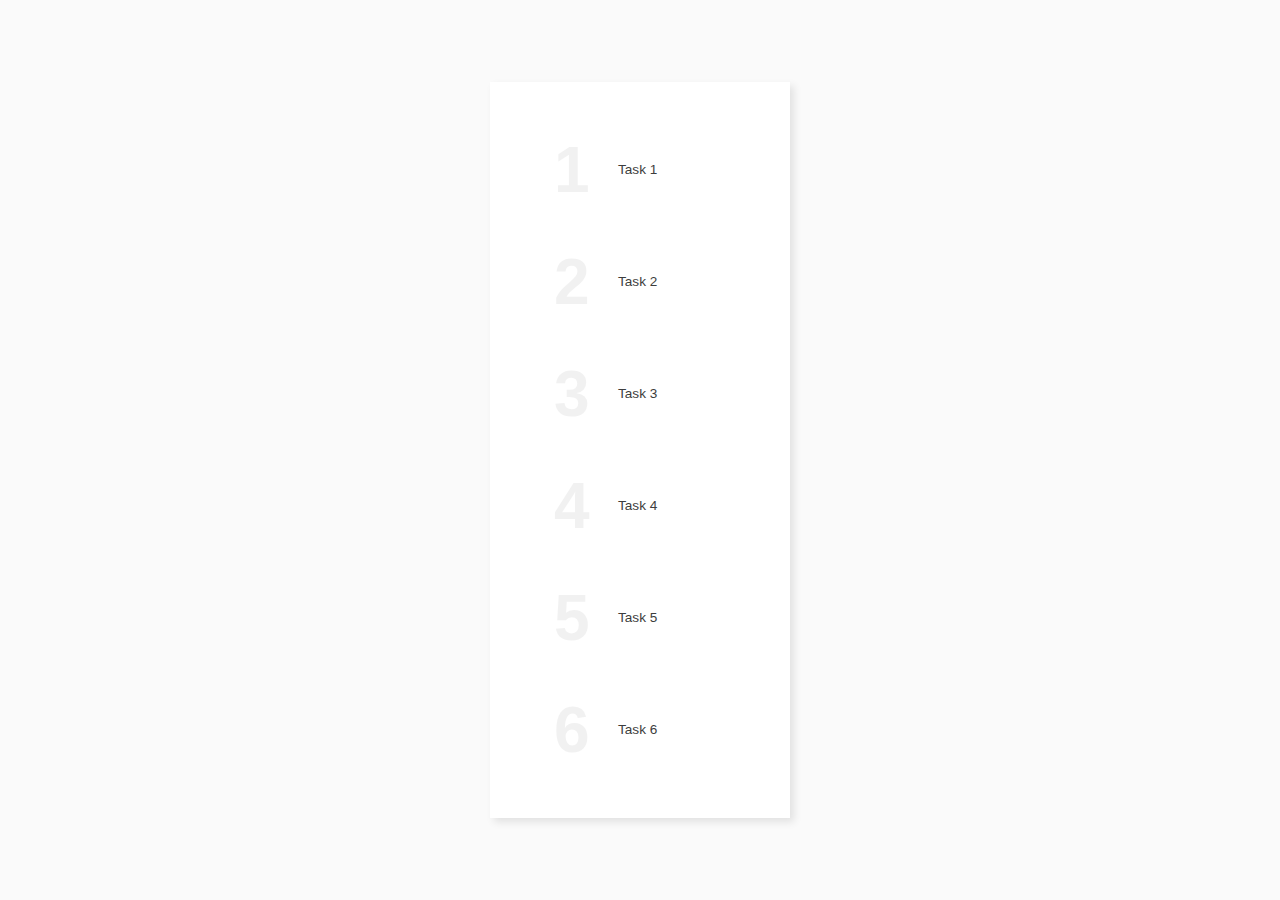
<file: index.html>
<!DOCTYPE html>
<html lang="en">
  <head>
    <meta charset="UTF-8" />
    <meta http-equiv="X-UA-Compatible" content="IE=edge" />
    <meta name="viewport" content="width=device-width, initial-scale=1.0" />
    <title>Homework 7</title>
    <link rel="stylesheet" href="./css/common.css" />
    <link rel="stylesheet" href="./css/index.css" />
  </head>
  <body>
    <ul>
      <li><a href="./task-1.html">Task 1</a></li>
      <li><a href="./task-2.html">Task 2</a></li>
      <li><a href="./task-3.html">Task 3</a></li>
      <li><a href="./task-4.html">Task 4</a></li>
      <li><a href="./task-5.html">Task 5</a></li>
      <li><a href="./task-6.html">Task 6</a></li>
    </ul>
  </body>
</html>
</file>
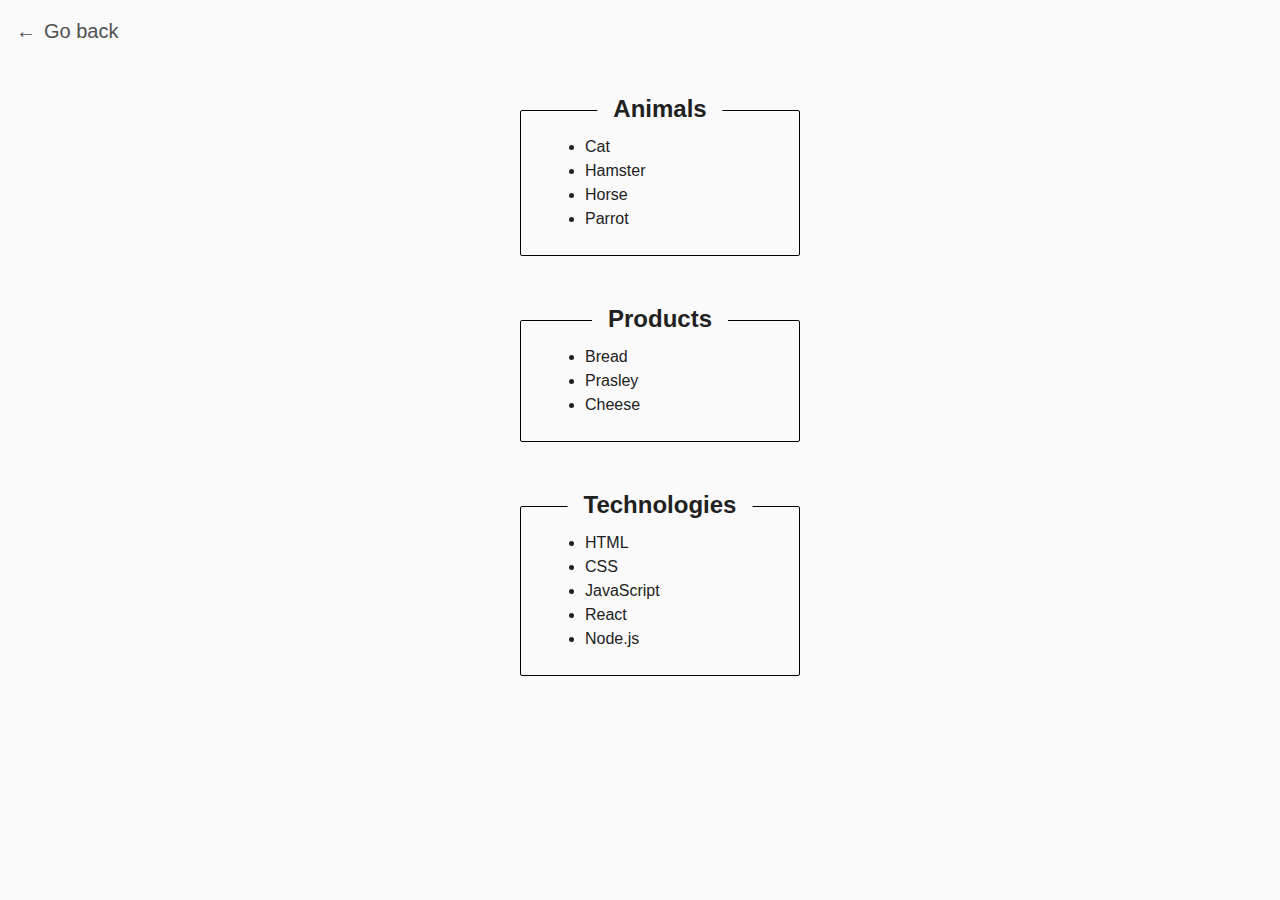
<file: task-1.html>
<!DOCTYPE html>
<html lang="en">
  <head>
    <meta charset="UTF-8" />
    <meta http-equiv="X-UA-Compatible" content="IE=edge" />
    <meta name="viewport" content="width=device-width, initial-scale=1.0" />
    <title>Task 1</title>
    <link rel="stylesheet" href="./css/common.css" />
    <link rel="stylesheet" href="./css/task-1.css" />
  </head>
  <body>
    <p><a href="./index.html">Go back</a></p>

    <ul id="categories">
      <li class="item">
        <h2>Animals</h2>

        <ul>
          <li>Cat</li>
          <li>Hamster</li>
          <li>Horse</li>
          <li>Parrot</li>
        </ul>
      </li>
      <li class="item">
        <h2>Products</h2>

        <ul>
          <li>Bread</li>
          <li>Prasley</li>
          <li>Cheese</li>
        </ul>
      </li>
      <li class="item">
        <h2>Technologies</h2>

        <ul>
          <li>HTML</li>
          <li>CSS</li>
          <li>JavaScript</li>
          <li>React</li>
          <li>Node.js</li>
        </ul>
      </li>
    </ul>

    <script src="./js/task-1.js" type="module"></script>
  </body>
</html>
</file>
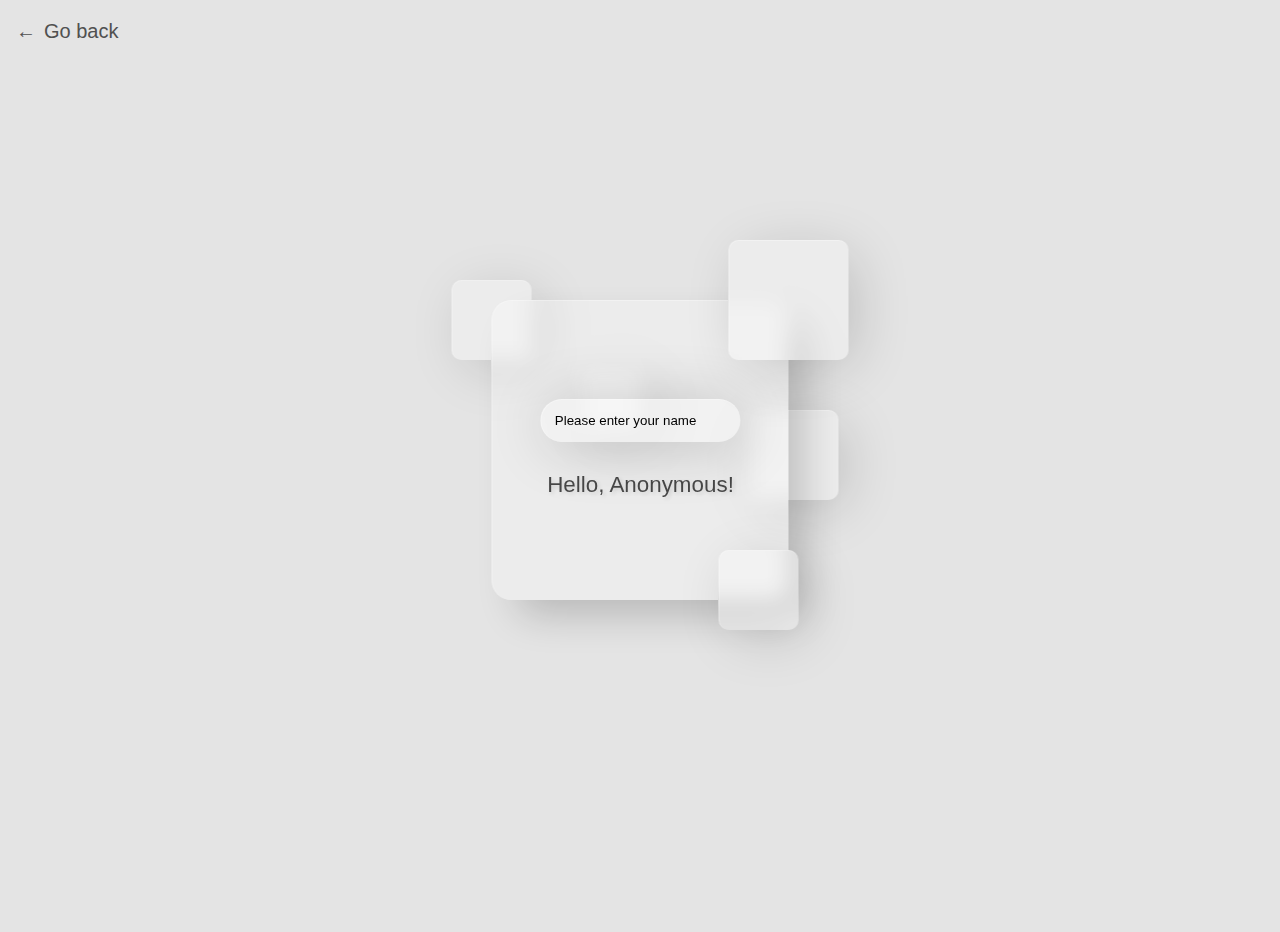
<file: task-3.html>
<!DOCTYPE html>
<html lang="en">
  <head>
    <meta charset="UTF-8" />
    <meta http-equiv="X-UA-Compatible" content="IE=edge" />
    <meta name="viewport" content="width=device-width, initial-scale=1.0" />
    <title>Task 3</title>
    <link rel="stylesheet" href="./css/common.css" />
    <link rel="stylesheet" href="./css/task-3.css" />
  </head>
  <body>
    <p><a href="./index.html">Go back</a></p>

    <div class="container">
      <div class="form">
        <input
          type="text"
          id="name-input"
          placeholder="Please enter your name"
        />
        <h1>Hello, <span id="name-output">Anonymous</span>!</h1>
      </div>

      <div class="drops">
        <div class="drop drop-1"></div>
        <div class="drop drop-2"></div>
        <div class="drop drop-3"></div>
        <div class="drop drop-4"></div>
        <div class="drop drop-5"></div>
      </div>
    </div>

    <script src="./js/task-3.js" type="module"></script>
  </body>
</html>
</file>
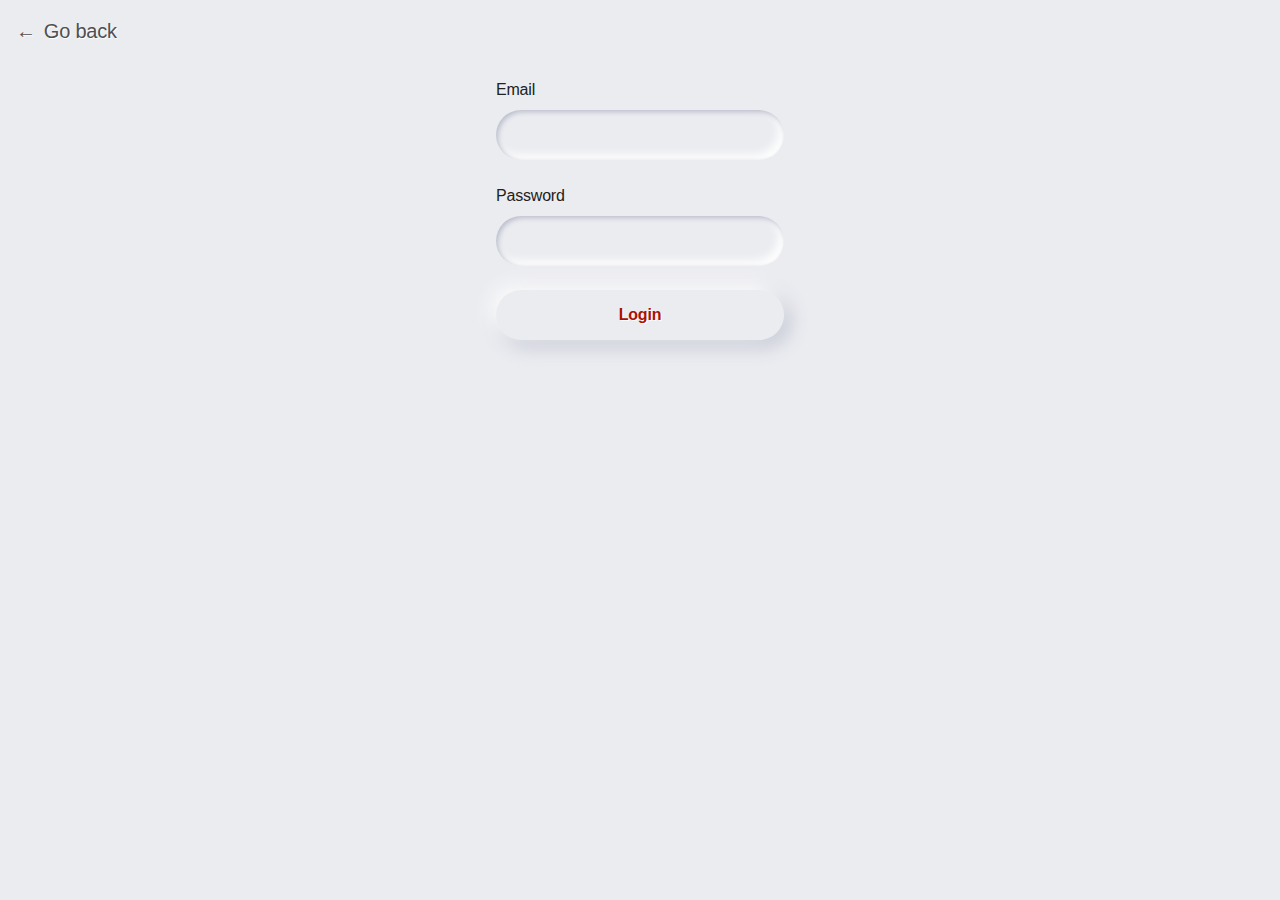
<file: task-4.html>
<!DOCTYPE html>
<html lang="en">
  <head>
    <meta charset="UTF-8" />
    <meta http-equiv="X-UA-Compatible" content="IE=edge" />
    <meta name="viewport" content="width=device-width, initial-scale=1.0" />
    <title>Task 4</title>
    <link rel="stylesheet" href="./css/common.css" />
    <link rel="stylesheet" href="./css/task-4.css" />
  </head>
  <body>
    <p><a href="./index.html">Go back</a></p>

    <form class="login-form">
      <label>
        Email
        <input type="email" name="email" />
      </label>
      <label>
        Password
        <input type="password" name="password" />
      </label>
      <button type="submit">Login</button>
    </form>

    <script src="./js/task-4.js" type="module"></script>
  </body>
</html>
</file>
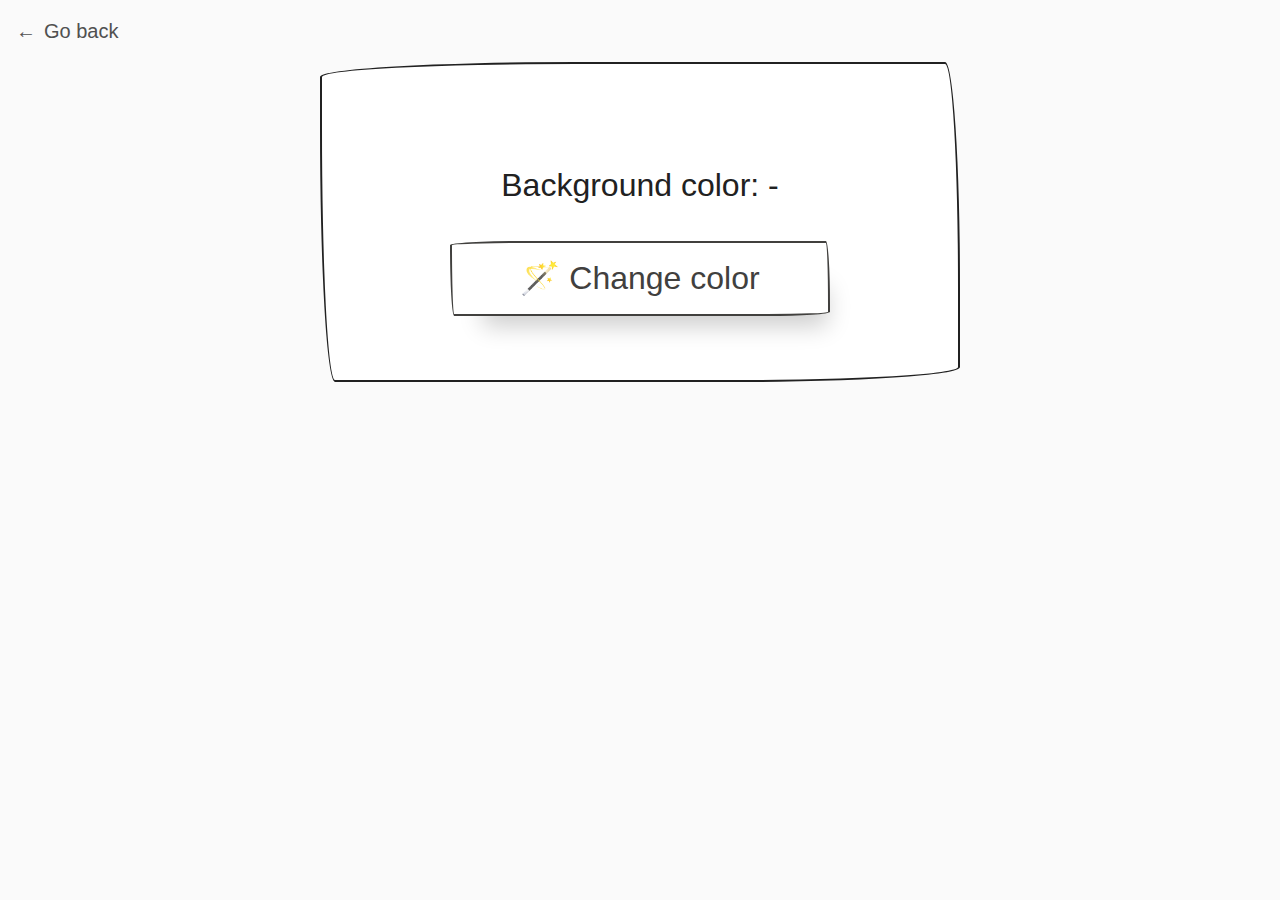
<file: task-5.html>
<!DOCTYPE html>
<html lang="en">
  <head>
    <meta charset="UTF-8" />
    <meta http-equiv="X-UA-Compatible" content="IE=edge" />
    <meta name="viewport" content="width=device-width, initial-scale=1.0" />
    <title>Task 5</title>
    <link rel="stylesheet" href="./css/common.css" />
    <link rel="stylesheet" href="./css/task-5.css" />
  </head>
  <body>
    <p><a href="./index.html">Go back</a></p>

    <div class="widget">
      <p>Background color: <span class="color">-</span></p>
      <button type="button" class="change-color">🪄 Change color</button>
    </div>

    <script src="./js/task-5.js" type="module"></script>
  </body>
</html>
</file>
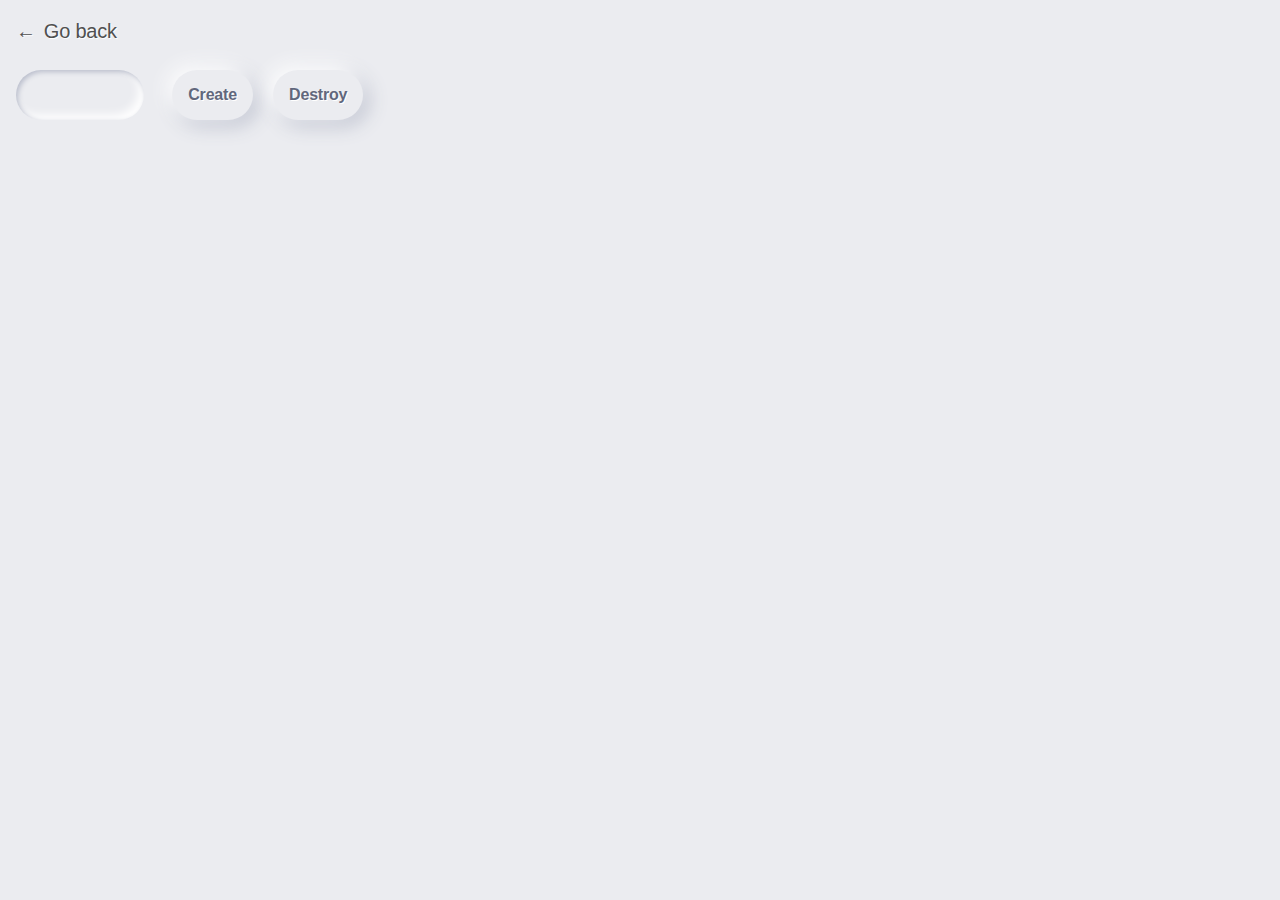
<file: task-6.html>
<!DOCTYPE html>
<html lang="en">
  <head>
    <meta charset="UTF-8" />
    <meta http-equiv="X-UA-Compatible" content="IE=edge" />
    <meta name="viewport" content="width=device-width, initial-scale=1.0" />
    <title>Task 6</title>
    <link rel="stylesheet" href="./css/common.css" />
    <link rel="stylesheet" href="./css/task-4.css" />
    <link rel="stylesheet" href="./css/task-6.css" />
  </head>
  <body>
    <p><a href="./index.html">Go back</a></p>

    <div id="controls">
      <input type="number" min="1" max="100" step="1" />
      <button type="button" data-create>Create</button>
      <button type="button" data-destroy>Destroy</button>
    </div>

    <div id="boxes"></div>

    <script src="./js/task-6.js" type="module"></script>
  </body>
</html>
</file>
<file: css/common.css>
* {
  box-sizing: border-box;
}

body {
  margin: 16px;
  font-family: -apple-system, BlinkMacSystemFont, 'Segoe UI', Roboto, Oxygen,
    Ubuntu, Cantarell, 'Open Sans', 'Helvetica Neue', sans-serif;
  -webkit-font-smoothing: antialiased;
  -moz-osx-font-smoothing: grayscale;
  background-color: #fafafa;
  color: #212121;
  line-height: 1.5;
}

a[href='./index.html'] {
  text-decoration: none;
  font-size: 20px;
  color: rgb(80, 80, 80);
}

a[href='./index.html']::before {
  content: '←';
  text-decoration: none;
  margin-right: 8px;
  font-size: 20px;
  font-weight: inherit;
  transition-duration: 200ms;
  transition-property: margin;
}

a[href='./index.html']:hover {
  font-weight: 500;
}
a[href='./index.html']:hover::before {
  margin-right: 0px;
}
</file>
<file: css/index.css>
html {
  display: flex;
  align-items: center;
  justify-content: center;
  min-height: 100vh;
}
html body {
  margin: 0;
  font-family: 'Montserrat', sans-serif;
}

ul {
  background-color: #fff;
  padding: 2rem;
  box-shadow: 4px 4px 8px rgba(0, 0, 0, 0.1);
  width: 300px;
}

ul li {
  padding: 0.5rem 2rem;
  display: flex;
  align-items: center;
  justify-content: flex-start;
  transition: 0.25s;

  position: relative;
}

ul li:nth-child(0):before {
  content: '0';
  font-size: 4rem;
  font-weight: bold;
  color: #000;
  width: 2rem;
  opacity: 0.05;
  transition: 0.25s;
}
ul li:nth-child(1):before {
  content: '1';
  font-size: 4rem;
  font-weight: bold;
  color: #000;
  width: 2rem;
  opacity: 0.05;
  transition: 0.25s;
}
ul li:nth-child(2):before {
  content: '2';
  font-size: 4rem;
  font-weight: bold;
  color: #000;
  width: 2rem;
  opacity: 0.05;
  transition: 0.25s;
}
ul li:nth-child(3):before {
  content: '3';
  font-size: 4rem;
  font-weight: bold;
  color: #000;
  width: 2rem;
  opacity: 0.05;
  transition: 0.25s;
}
ul li:nth-child(4):before {
  content: '4';
  font-size: 4rem;
  font-weight: bold;
  color: #000;
  width: 2rem;
  opacity: 0.05;
  transition: 0.25s;
}
ul li:nth-child(5):before {
  content: '5';
  font-size: 4rem;
  font-weight: bold;
  color: #000;
  width: 2rem;
  opacity: 0.05;
  transition: 0.25s;
}
ul li:nth-child(6):before {
  content: '6';
  font-size: 4rem;
  font-weight: bold;
  color: #000;
  width: 2rem;
  opacity: 0.05;
  transition: 0.25s;
}
ul li:nth-child(7):before {
  content: '7';
  font-size: 4rem;
  font-weight: bold;
  color: #000;
  width: 2rem;
  opacity: 0.05;
  transition: 0.25s;
}
ul li:nth-child(8):before {
  content: '8';
  font-size: 4rem;
  font-weight: bold;
  color: #000;
  width: 2rem;
  opacity: 0.05;
  transition: 0.25s;
}
ul li:nth-child(9):before {
  content: '9';
  font-size: 4rem;
  font-weight: bold;
  color: #000;
  width: 2rem;
  opacity: 0.05;
  transition: 0.25s;
}
ul li a {
  position: relative;
  /* left: -1.5rem; */
  color: #3d3d3d;
  font-size: 0.85rem;

  text-decoration: none;
  padding: 32px;
  width: 160px;
  flex: 0 0 auto;
  transition: 0.25s;
  flex: 3;
}
ul li:hover {
  background-color: #fafafa;
  cursor: pointer;
}
ul li:hover:before {
  opacity: 0.2;
}
ul li:hover a {
  /* left: 1rem; */
  padding-left: 96px;

  margin-left: -32px;
}
</file>
<file: css/task-1.css>
#categories {
  width: 320px;
  margin: 0 auto;
}

.item {
  border: 1px solid black;
  padding: 24px;
  list-style: none;
  margin-top: 64px;
  position: relative;
  border-radius: 2px;
}

.item > h2 {
  position: absolute;
  top: -20px;
  left: 50%;
  transform: translateX(-50%);
  margin: 0;
  padding: 0 16px;
  background-color: #fafafa;
}

.item li {
  list-style-type: disc;
}

.item li:hover {
  scale: 105%;
}
</file>
<file: css/task-3.css>
body {
  height: 100vh;
  font-family: 'Montserrat', sans-serif;
  background: #e4e4e4;
}

.container {
  position: absolute;
  transform: translate(-50%, -50%);
  top: 50%;
  left: 50%;
}

.form {
  background: rgba(255, 255, 255, 0.3);
  padding: 3em;

  height: 300px;
  border-radius: 20px;
  border-left: 1px solid rgba(255, 255, 255, 0.3);
  border-top: 1px solid rgba(255, 255, 255, 0.3);
  -webkit-backdrop-filter: blur(10px);
  backdrop-filter: blur(10px);
  box-shadow: 20px 20px 40px -6px rgba(0, 0, 0, 0.2);
  text-align: center;
  position: relative;
  transition: all 0.2s ease-in-out;
  display: flex;
  flex-direction: column;
  justify-content: center;
  align-items: center;
}
.form h1 {
  font-weight: 500;
  color: #000;
  opacity: 0.7;
  font-size: 1.4rem;
  margin-top: 0;
  margin-bottom: 0px;
  text-shadow: 2px 2px 4px rgba(0, 0, 0, 0.2);
}

.form input {
  background: transparent;
  width: 200px;
  padding: 1em;
  margin-bottom: 2em;
  border: none;
  border-left: 1px solid rgba(255, 255, 255, 0.3);
  border-top: 1px solid rgba(255, 255, 255, 0.3);
  border-radius: 5000px;
  -webkit-backdrop-filter: blur(5px);
  backdrop-filter: blur(5px);
  box-shadow: 4px 4px 60px rgba(0, 0, 0, 0.2);
  font-family: Montserrat, sans-serif;
  font-weight: 500;
  transition: all 0.2s ease-in-out;
}
.form input:hover {
  background: rgba(255, 255, 255, 0.1);
  box-shadow: 4px 4px 60px 8px rgba(0, 0, 0, 0.2);
}
.form input:focus {
  background: rgba(255, 255, 255, 0.1);
  box-shadow: 4px 4px 60px 8px rgba(0, 0, 0, 0.2);
}
.form:hover {
  margin: 4px;
}

::placeholder {
  font-family: Montserrat, sans-serif;
  font-weight: 400;
  color: #000;
}

.drop {
  background: rgba(255, 255, 255, 0.3);
  -webkit-backdrop-filter: blur(10px);
  backdrop-filter: blur(10px);
  border-radius: 10px;
  border-left: 1px solid rgba(255, 255, 255, 0.3);
  border-top: 1px solid rgba(255, 255, 255, 0.3);
  box-shadow: 10px 10px 60px -8px rgba(0, 0, 0, 0.2);
  position: absolute;
  transition: all 0.2s ease;
}
.drop-1 {
  height: 80px;
  width: 80px;
  top: -20px;
  left: -40px;
  z-index: -1;
}
.drop-2 {
  height: 80px;
  width: 80px;
  bottom: -30px;
  right: -10px;
}
.drop-3 {
  height: 90px;
  width: 90px;
  bottom: 100px;
  right: -50px;
  z-index: -1;
}
.drop-4 {
  height: 120px;
  width: 120px;
  top: -60px;
  right: -60px;
}
.drop-5 {
  height: 60px;
  width: 60px;
  bottom: 170px;
  left: 90px;
  z-index: -1;
}

a,
input:focus,
select:focus,
textarea:focus,
button:focus {
  outline: none;
}
</file>
<file: css/task-4.css>
body,
html {
  background-color: #ebecf0;
}

body,
p,
input,
select,
textarea,
button {
  font-family: 'Montserrat', sans-serif;
  letter-spacing: -0.2px;
  font-size: 16px;
}

div,
p {
  color: #babecc;
  text-shadow: 1px 1px 1px #fff;
}

.login-form {
  padding: 16px;
  width: 320px;
  margin: 0 auto;
}

.segment {
  padding: 32px 0;
  text-align: center;
}

button,
input {
  border: 0;
  outline: 0;
  font-size: 16px;
  border-radius: 320px;
  padding: 16px;
  background-color: #ebecf0;
  text-shadow: 1px 1px 0 #fff;
}

label {
  display: block;
  margin-bottom: 24px;
  width: 100%;
}

input {
  margin-top: 8px;
  margin-right: 8px;
  box-shadow: inset 2px 2px 5px #babecc, inset -5px -5px 10px #fff;
  width: 100%;
  box-sizing: border-box;
  transition: all 0.2s ease-in-out;
  appearance: none;
  -webkit-appearance: none;
}
input:focus {
  box-shadow: inset 1px 1px 2px #babecc, inset -1px -1px 2px #fff;
}

button {
  color: #61677c;
  font-weight: bold;
  box-shadow: -5px -5px 20px #fff, 5px 5px 20px #babecc;
  transition: all 0.2s ease-in-out;
  cursor: pointer;
  font-weight: 600;
}
button:hover {
  box-shadow: -2px -2px 5px #fff, 2px 2px 5px #babecc;
}
button:active {
  box-shadow: inset 1px 1px 2px #babecc, inset -1px -1px 2px #fff;
}
button .icon {
  margin-right: 8px;
}
button.unit {
  border-radius: 8px;
  line-height: 0;
  width: 48px;
  height: 48px;
  display: inline-flex;
  justify-content: center;
  align-items: center;
  margin: 0 8px;
  font-size: 19.2px;
}
button.unit .icon {
  margin-right: 0;
}
button[type='submit'] {
  display: block;
  width: 100%;
  color: #ae1100;
}

.input-group {
  display: flex;
  align-items: center;
  justify-content: flex-start;
}
.input-group label {
  margin: 0;
  flex: 1;
}
</file>
<file: css/task-5.css>
.widget {
  min-width: 320px;
  width: 640px;
  min-height: 320px;
  border-radius: 4px;
  background-color: white;

  border-radius: 15px 225px 255px 15px 15px 255px 225px 15px;
  border-style: solid;
  border-width: 2px;

  border-bottom-left-radius: 15px 255px;
  border-bottom-right-radius: 225px 15px;
  border-top-left-radius: 255px 15px;
  border-top-right-radius: 15px 225px;

  padding: 1rem;
  margin: 0 auto;
  display: flex;
  flex-direction: column;
  justify-content: center;
  align-items: center;

  font-size: 32px;
}

.change-color {
  font-size: 32px;
  min-width: 380px;
  padding: 24px;
  border-radius: 4px;
  border: none;
}

.change-color:hover {
  cursor: pointer;
}

/* CSS */
.change-color {
  align-self: center;
  background-color: #fff;
  background-image: none;
  background-position: 0 90%;
  background-repeat: repeat no-repeat;
  background-size: 4px 3px;
  border-radius: 15px 225px 255px 15px 15px 255px 225px 15px;
  border-style: solid;
  border-width: 2px;
  box-shadow: rgba(0, 0, 0, 0.2) 15px 28px 25px -18px;
  box-sizing: border-box;
  color: #41403e;
  cursor: pointer;
  display: inline-block;
  font-family: Neucha, sans-serif;
  /* font-size: 1rem; */
  line-height: 23px;
  outline: none;
  /* padding: 0.75rem; */
  text-decoration: none;
  transition: all 235ms ease-in-out;
  border-bottom-left-radius: 15px 255px;
  border-bottom-right-radius: 225px 15px;
  border-top-left-radius: 255px 15px;
  border-top-right-radius: 15px 225px;
  user-select: none;
  -webkit-user-select: none;
  touch-action: manipulation;
}

.change-color:hover {
  box-shadow: rgba(0, 0, 0, 0.3) 2px 8px 8px -5px;
  transform: translate3d(0, 2px, 0);
}

.change-color:focus {
  box-shadow: rgba(0, 0, 0, 0.3) 2px 8px 4px -6px;
}
</file>
<file: css/task-6.css>
#boxes {
  margin-top: 24px;
  /* display: flex;
  flex-wrap: wrap; */
  gap: 30px;
}

#boxes div {
  border-radius: 90%;
  animation: create 200ms;
  display: inline-block;
  vertical-align: top;
  margin-right: 1rem;
  margin-bottom: 1rem;
}

input {
  width: 128px;
}

button[type='button'] {
  margin-left: 16px;
}

@keyframes create {
  0% {
    scale: 0;
  }

  100% {
    scale: 100%;
  }
}
</file>
